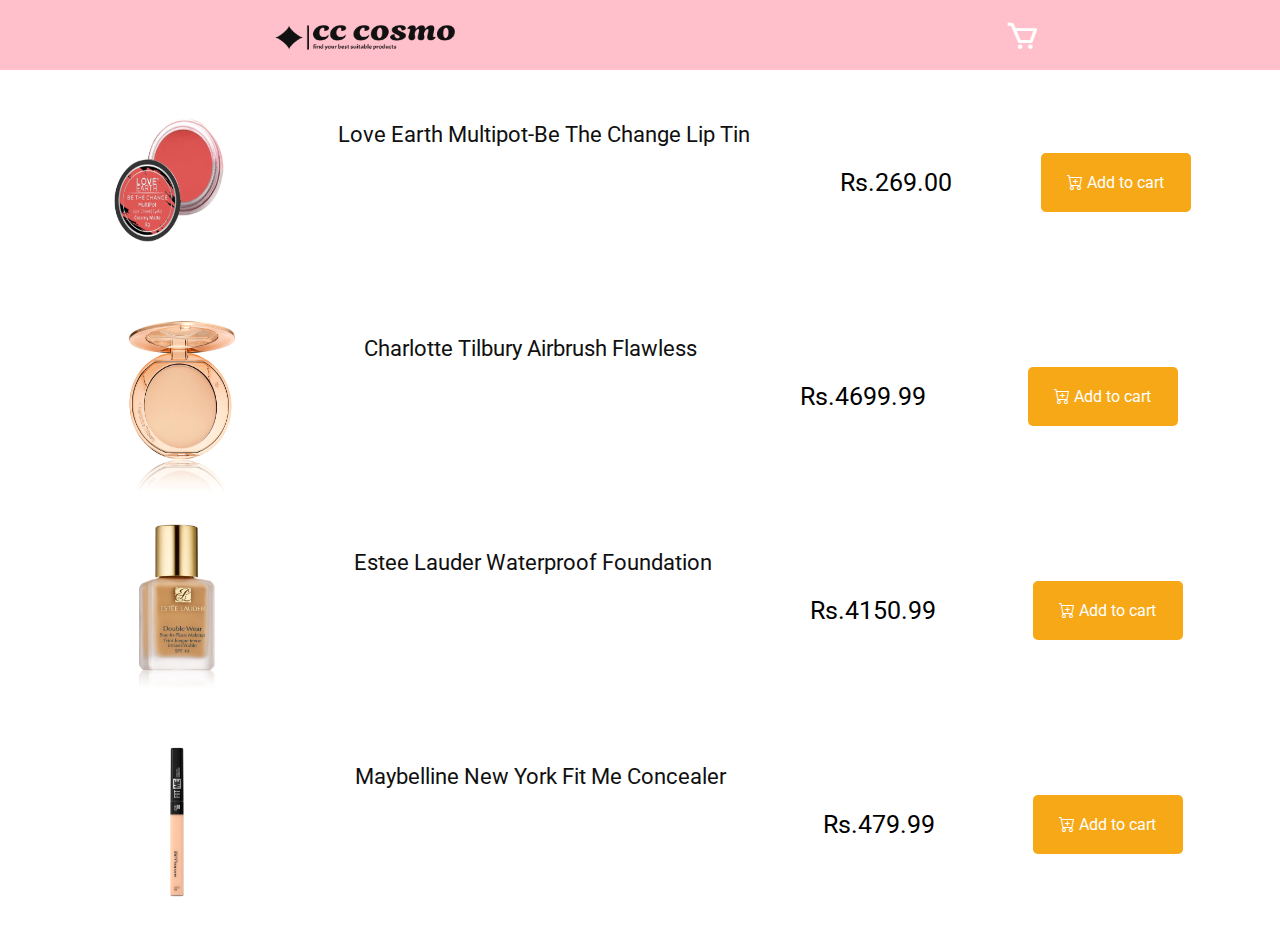
<file: cosmo-20240709T010427Z-001/cosmo/cart1.html>
<!DOCTYPE html>
<html lang="en">
<head>
    <meta charset="UTF-8">
    <meta name="viewport" content="width=device-width, initial-scale=1.0">
    <title>Document</title>
    <link rel="shortcut icon" href="MM.png" type="image/x-icon">
    <link rel="stylesheet" href="./css/cart.css">
    <link rel="stylesheet" href="https://unpkg.com/boxicons@latest/css/boxicons.min.css">
</head>
<body>
    <!-- <div id="nav">
        <div class="conatiner_logo">
            <a href="\">
                <img src="./images/logo.png" alt="">
            </a>
        </div> -->
        <header style="background-color: pink;">
            <div class="logo">
                <span id="logo-title" title="Shopping Cart"> <a href="\">
                    <img src="./images/logo.png" alt=""  height="25px" width="180px" style="margin-top: 10px;">
                </a></span>
            </div>
            <!-- <a href="./cart/cart.html"> -->
            <div class="cart" title="Cart">
                <p id="cart-count">0</p>
                <i class='bx bx-cart cart' id="icart"></i>
            </div>
            <!-- </a> -->
    
            <div class="cart-container">
                <div class="cart-title">Cart Items</div>
                <div class="cart-content">
    
    
                    <i name="close" id="cart-close" class="bi bi-x"></i>
                </div>
                <div class="total">
                    <div class="total-title">Total</div>
                    <div class="total-price">Rs.0</div>
                 
                </div>
                <div class="order-button">
                    
                    <center><a href="checkout.html" class="btn-order">Order Now</a></center>
                </div>
            </div>

            
                   
        </header>

        <main>
            <div class="products">
                <div class="img">
                    <img src="./images/face 4.png"
                        class="product-img" alt="iphone14">
                </div>
                <div class="details">
                    <div class="product-title">
                        <a href="#" id="product-title">Love Earth Multipot-Be The Change Lip Tin</a>
                    </div>
                </div>
    
                <p id="price">Rs.269.00</p>
                <button id="btn-cart" class="btn-cart"><i class="bi bi-cart-plus"></i> Add to cart</button>
    
            </div>
    
            <div class="products">
                <div class="img">
                    <img src="./images/face 3.png"
                        class="product-img" alt="iphone14">
                </div>
                <div class="details">
                    <div class="product-title">
                        <a href="#" id="product-title">Charlotte Tilbury Airbrush Flawless</a>
                    </div>
                </div>
                <p id="price">Rs.4699.99</p>
                <button id="btn-cart" class="btn-cart"><i class="bi bi-cart-plus"></i> Add to cart</button>
            </div>
    
            <div class="products">
                <div class="img">
                    <img src="./images/face 1.png"
                        class="product-img" alt="iphone14">
                </div>
                <div class="details">
                    <div class="product-title">
                        <a href="#" id="product-title">Estee Lauder Waterproof Foundation</a>
                    </div>
                </div>
                <p id="price">Rs.4150.99</p>
                <button id="btn-cart" class="btn-cart"><i class="bi bi-cart-plus"></i> Add to cart</button>
            </div>
    
    
            <div class="products">
                <div class="img">
                    <img src="./images/face2.png"
                        class="product-img" alt="iphone14">
                </div>
                <div class="details">
                    <div class="product-title">
                        <a href="#" id="product-title">Maybelline New York Fit Me Concealer</a>
                    </div>
                </div>
                <p id="price">Rs.479.99</p>
                <button id="btn-cart" class="btn-cart"><i class="bi bi-cart-plus"></i> Add to cart</button>
            </div>
           
                 <!-- New Order button -->
    

    
        </main>
        <script src="./js/cart.js"></script>
</body>
</html>
</file>
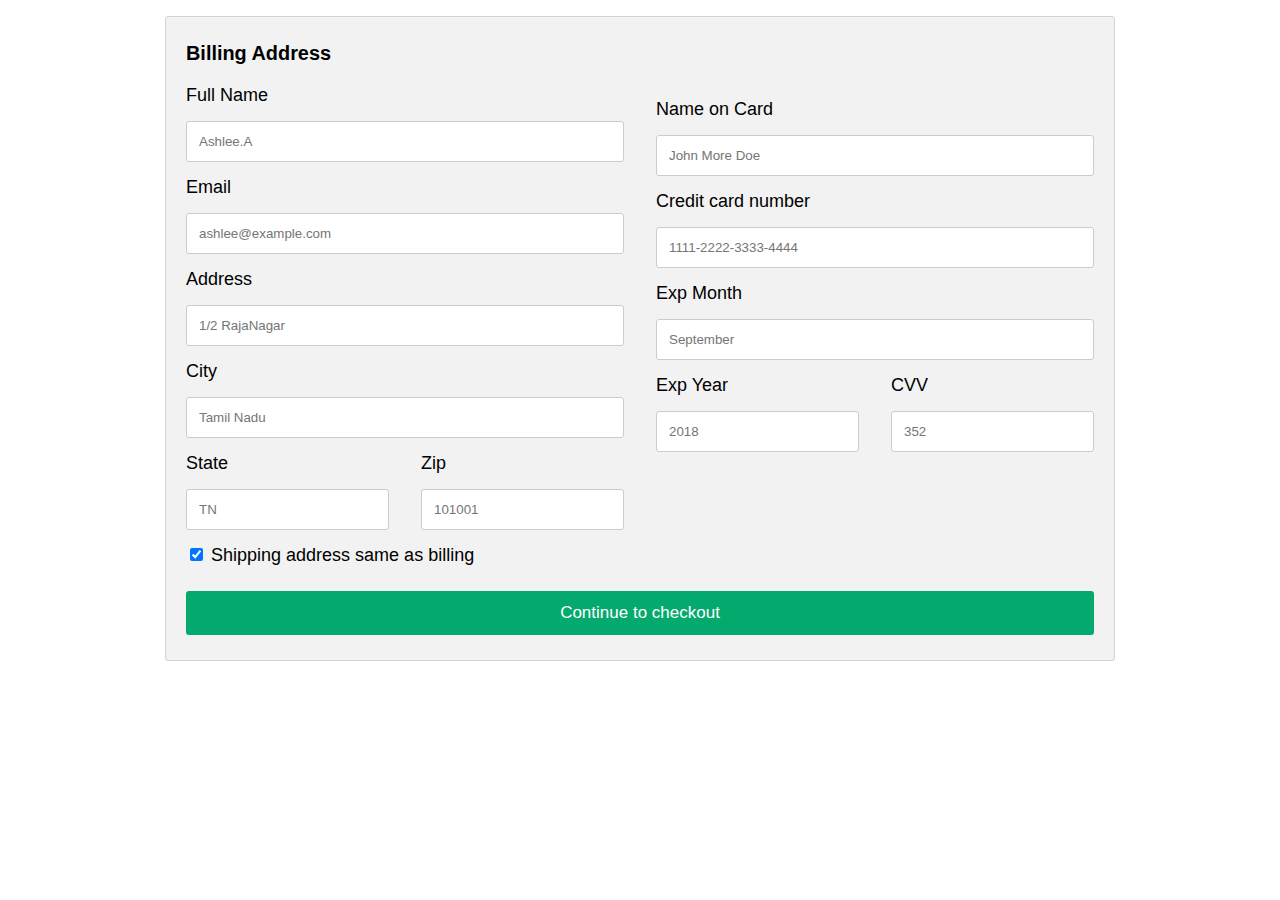
<file: cosmo-20240709T010427Z-001/cosmo/checkout.html>
<!DOCTYPE html>
<html lang="en">

<head>
    <meta charset="UTF-8">
    <meta http-equiv="X-UA-Compatible" content="IE=edge">
    <meta name="viewport" content="width=device-width, initial-scale=1.0">
    <title>Checkout Page</title>
    <link rel="stylesheet" href="./css/checkout.css">
</head>

<body>
    <div class="container121">
        <div class="subcontainer">
            <div class="container">
                <form>

                    <div class="container121">
                        <div class="add">
                            <h3>Billing Address</h3>
                            <label for="fname">Full Name</label>
                            <input type="text" id="fname" name="firstname" placeholder="Ashlee.A">
                            <label for="email"> Email</label>
                            <input type="text" id="email" name="email" placeholder="ashlee@example.com">
                            <label for="adr"> Address</label>
                            <input type="text" id="adr" name="address" placeholder="1/2 RajaNagar ">
                            <label for="city">City</label>
                            <input type="text" id="city" name="city" placeholder="Tamil Nadu">

                            <div class="container121">
                                <div class="add">
                                    <label for="state">State</label>
                                    <input type="text" id="state" name="state" placeholder="TN">
                                </div>
                                <div class="add">
                                    <label for="zip">Zip</label>
                                    <input type="text" id="zip" name="zip" placeholder="101001">
                                </div>
                            </div>
                        </div>

                        <div class="add">
                            <label for="cname">Name on Card</label>
                            <input type="text" id="cname" name="cardname" placeholder="John More Doe">
                            <label for="ccnum">Credit card number</label>
                            <input type="text" id="ccnum" name="cardnumber" placeholder="1111-2222-3333-4444">
                            <label for="expmonth">Exp Month</label>
                            <input type="text" id="expmonth" name="expmonth" placeholder="September">
                            <div class="container121">
                                <div class="add">
                                    <label for="expyear">Exp Year</label>
                                    <input type="text" id="expyear" name="expyear" placeholder="2018">
                                </div>
                                <div class="add">
                                    <label for="cvv">CVV</label>
                                    <input type="text" id="cvv" name="cvv" placeholder="352">
                                </div>
                            </div>
                        </div>

                    </div>
                    <label>
                        <input type="checkbox" checked="checked"> Shipping address same as billing
                    </label>
                   <a href="./payment_success.html"> <input type="button" value="Continue to checkout" class="btn"></a>

                </form>
            </div>
        </div>
    </div>

</body>

</html>
</file>
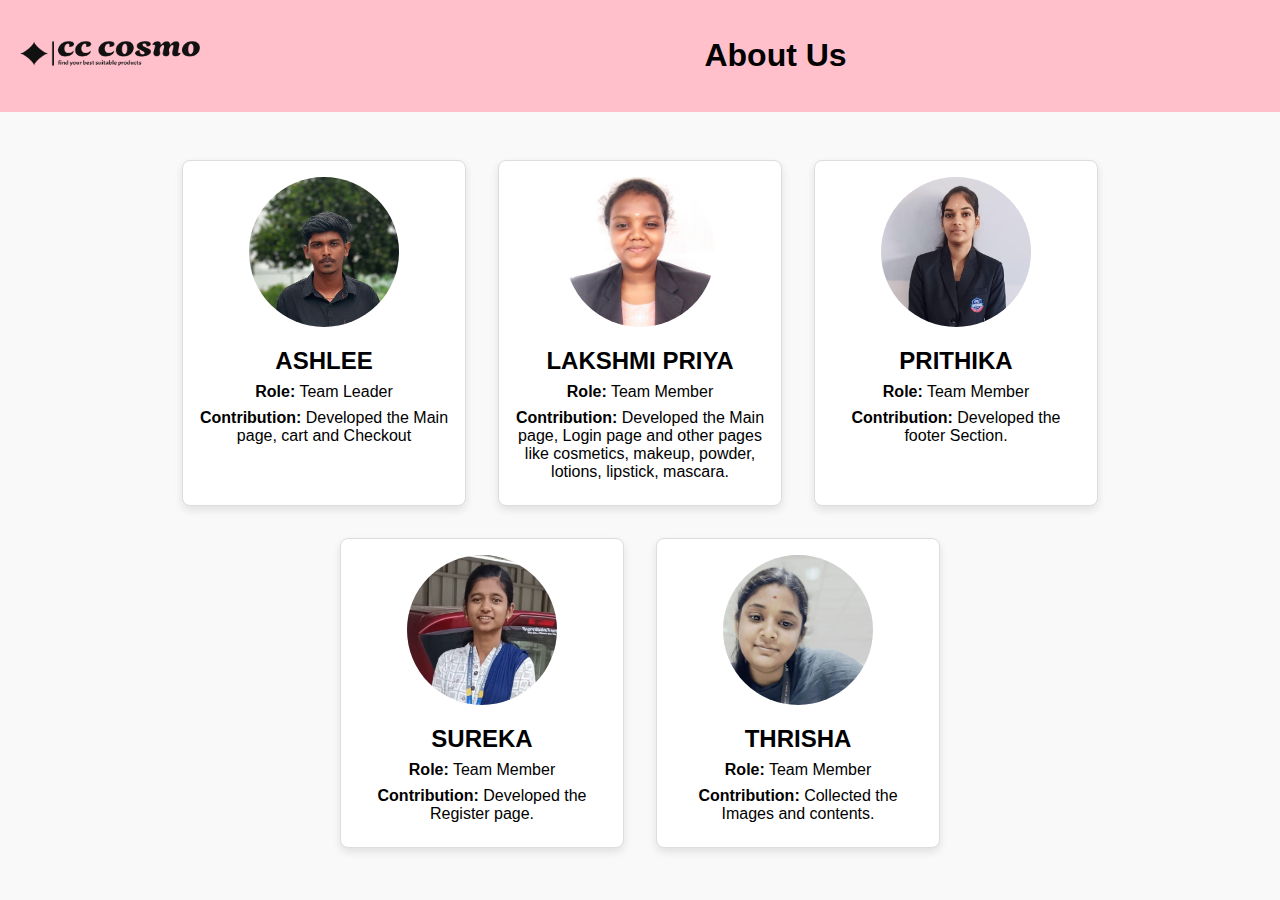
<file: cosmo-20240709T010427Z-001/cosmo/creators.html>
<!DOCTYPE html>
<html lang="en">
<head>
    <meta charset="UTF-8">
    <meta name="viewport" content="width=device-width, initial-scale=1.0">
    <title>About Us</title>
    <link rel="stylesheet" href="./css/about.css">
</head>
<body>
    <header>
      <a href="index.html">
      <img src="./images/logo.png" alt=""  height="25px" width="180px" style="padding-left: 20px"></a>
        <h1>About Us</h1>
    </header>
    <section class="team">
        <div class="member">
            <img src="./images/ashlee.jpg" alt="Developer 1">
            <h2>ASHLEE</h2>
            <p><strong>Role:</strong> Team Leader</p>
            <p><strong>Contribution:</strong> Developed the Main page, cart and Checkout</p>
        </div>
        <div class="member">
            <img src="./images/Lakshmipriya.jpg" alt="Developer 2">
            <h2>LAKSHMI PRIYA</h2>
            <p><strong>Role:</strong> Team Member</p>
            <p><strong>Contribution:</strong> Developed the Main page, Login page and other pages like cosmetics, makeup, powder, lotions, lipstick, mascara.</p>
        </div>
        <div class="member">
            <img src="./images/prithika.jpg" alt="Developer 3">
            <h2>PRITHIKA</h2>
            <p><strong>Role:</strong> Team Member</p>
            <p><strong>Contribution:</strong> Developed the footer Section.</p>
        </div>
        <div class="member">
            <img src="./images/Sureka.jpg" alt="Developer 4">
            <h2>SUREKA</h2>
            <p><strong>Role:</strong> Team Member</p>
            <p><strong>Contribution:</strong> Developed the Register page.</p>
        </div>
        <div class="member">
            <img src="./images/Thrisha.jpg" alt="Developer 5">
            <h2>THRISHA</h2>
            <p><strong>Role:</strong> Team Member</p>
            <p><strong>Contribution:</strong> Collected the Images and contents.</p>
        </div>
    </section>
</body>
</html>
</file>
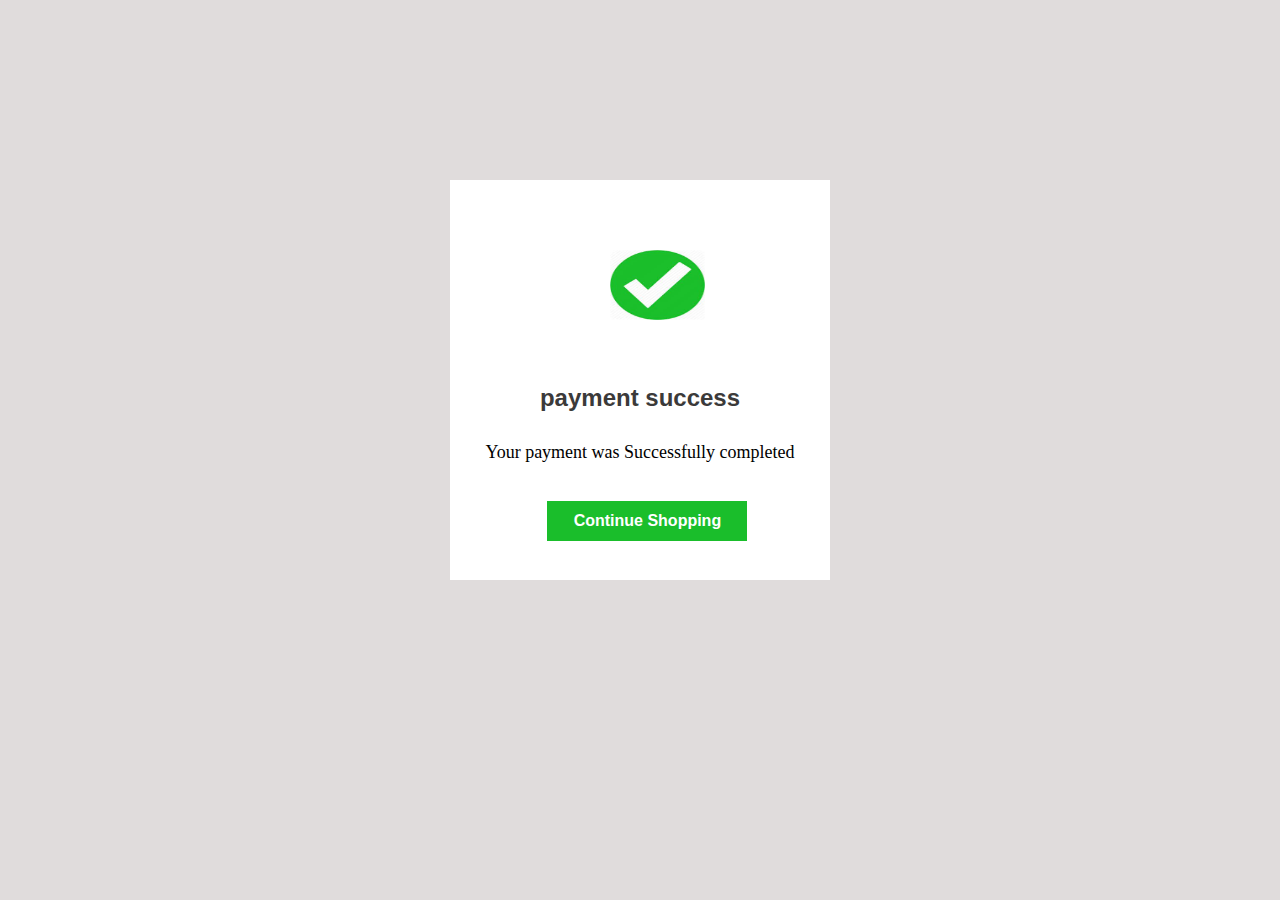
<file: cosmo-20240709T010427Z-001/cosmo/payment_success.html>
<!DOCTYPE html>
<html lang="en">
<head>
    <meta charset="UTF-8">
    <meta http-equiv="X-UA-Compatible" content="IE=edge">
    <meta name="viewport" content="width=device-width, initial-scale=1.0">
    <title>Document</title>
    <link rel="stylesheet" href="./css/payment_success.css">
</head>
<body>
    <div class="container">
        <form >
            <div>
            <img src="[data-uri]" alt="">
            </div>
            <div>
            <h2>payment success</h2>
            </div>
            <div>
         <p>Your payment was Successfully completed</p>
        </div>
        <div>
        <a href="./index.html">  <input id="button" type="button" value="Continue Shopping"></a>
        </div>
          
        </form>
      </div>
      
      </body>
      </html>
      
</body>
</html>
</file>
<file: cosmo-20240709T010427Z-001/cosmo/css/checkout.css>
body {
    font-family: Arial;
    font-size: 17px;
    padding: 8px;
}

* {
    box-sizing: border-box;
}

.container121 {
    display: -ms-flexbox;
    display: flex;
    -ms-flex-wrap: wrap;
    flex-wrap: wrap;
    margin: 0 -16px;
}

.add,
.subcontainer {
    margin: auto;
}

.add,
.subcontainer {
    padding: 0 16px;
}

.container {
    background-color: #f2f2f2;
    padding: 5px 20px 15px 20px;
    border: 1px solid lightgrey;
    border-radius: 3px;
}

input[type=text] {
    width: 100%;
    margin-bottom: 15px;
    padding: 12px;
    border: 1px solid #ccc;
    border-radius: 3px;
}

label {
    margin-bottom: 15px;
    display: block;
    font-size: 18px;
}

.btn {
    background-color: #04AA6D;
    color: white;
    padding: 12px;
    margin: 10px 0;
    border: none;
    width: 100%;
    border-radius: 3px;
    cursor: pointer;
    font-size: 17px;
}

.btn:hover {
    background-color: #45a049;
}
</file>
<file: cosmo-20240709T010427Z-001/cosmo/css/about.css>
body {
    font-family: Arial, sans-serif;
    margin: 0;
    padding: 0;
    background-color: #f9f9f9;
}

header {
    background-color: pink;
    color: #000000;
    padding: 1rem 0;
}

h1{
  text-align: center;
  display: inline-block;
  padding-left: 500px;
}

.team {
    display: flex;
    flex-wrap: wrap;
    justify-content: center;
    padding: 2rem;
}

.member {
    background-color: #fff;
    border: 1px solid #ddd;
    border-radius: 8px;
    margin: 1rem;
    padding: 1rem;
    text-align: center;
    width: 250px;
    box-shadow: 0 4px 8px rgba(0, 0, 0, 0.1);
}

.member img {
    border-radius: 100%;
    width: 150px;
    height: 150px;
    object-fit: cover;
}

.member h2 {
    margin: 1rem 0 0.5rem;
}

.member p {
    margin: 0.5rem 0;
}
</file>
<file: cosmo-20240709T010427Z-001/cosmo/css/payment_success.css>
* {
    box-sizing: border-box;
 
  }
  body{
    background-color: #e0dcdc;
  }
  .container{
      width: 30%;
      height: 400px;
      background-color: white;
      margin: auto;
      margin-top: 180px;
      grid-template-columns: repeat(1, 1fr);
  }
  img{
      width: 25%;
      height: 70px;
     margin-top: 70px;
     margin-left: 160px;

  }
 
h2{
    text-align: center;
    margin-top: 60px;
    color: rgb(59, 58, 58);
    font-family: sans-serif;
    
}
p{
    text-align: center;
    margin-top: 30px;
    font-size: 18px;
}
#button{
    width: 200px;
    height: 40px;
    font-size: 16px;
    border: 0;
    color: white;
    font-weight: 700;
    background-color: #1ABE2B;
    
    margin: 20px 40px 0 97px;
}
  
@media only screen and (min-width:0px) and (max-width:320px) {
    .container{
        grid-template-columns: repeat(1,1fr);
    }
    
}
@media only screen and (min-width:321px) and (max-width:720px) {
    .container{
        grid-template-columns: repeat(1,1fr);
    }
    
}
</file>
<file: cosmo-20240709T010427Z-001/cosmo/css/cart.css>
@import url('https://fonts.googleapis.com/css2?family=Roboto:wght@100;300;400;700;900&display=swap');
@import url("https://cdn.jsdelivr.net/npm/bootstrap-icons@1.10.4/font/bootstrap-icons.css");

* {
    margin: 0;
    padding: 0;
    box-sizing: border-box;
    font-family: 'Roboto', sans-serif;
}

li::marker {
    color: #C8C8C8;
}

a {
    text-decoration: none;
    color: #101010;
}

span {
    cursor: pointer;
}

header {
    height: 70px;
    display: flex;
    justify-content: space-around;
    align-items: center;
    background-color: rgb(15, 88, 247);
    color: #fff;
}

#logo-title {
    font-size: 20px;
}


.cart {
    display: flex;
    align-items: center;
    position: relative;
    cursor: pointer;
    color: #fff;
}

#cart-count {
    position: absolute;
    top: -28px;
    left: 20px;
}

.bx {
    position: absolute;
    font-size: 35px;
}

.products {
    margin-top: 10px;
    display: flex;
    justify-content: space-evenly;
    align-items: center;
    cursor: pointer;
}

.product-img {
    width: 160px;
    height: 200px;
}

#product-title {
    font-size: 22px;
}

#product-title:hover {
    color: royalblue;
}

.details {
    height: 120px;
    display: flex;
    flex-direction: column;
    justify-content: space-between;
}

#price {
    font-size: 25px;
}

#btn-cart {
    width: 150px;
    background: rgb(247, 168, 22);
    padding: 20px;
    color: #fff;
    border: none;
    border-radius: 5px;
    cursor: pointer;
    font-weight: 400;
    font-size: 16px;
}

.cart-container {
    position: fixed;
    top: 0;
    right: -100%;
    width: 400px;
    height: 100vh;
    overflow-y: auto;
    overflow-x: hidden;
    z-index: 20;
    background: #2f2f2f;
}

.cart-active {
    right: 0;
    transition: 0.5s;
}

.cart-title {
    text-align: center;
    font-size: 1.5rem;
    font-weight: 500;
    margin-bottom: 1rem;
    padding-bottom: 20px;
    border-bottom: 1px solid rgba(0, 0, 0, 0.1);
}

.cart-box {
    display: grid;
    grid-template-columns: 32% 50% 18%;
    align-items: center;
    gap: 1rem;
    margin-top: 1rem;
    border-bottom: 1px solid rgba(234, 233, 233, 0.861);
    padding-bottom: 10px;
}

.cart-img {
    width: 75px;
    height: 100%;
    object-fit: cover;
    padding: 5px;
}

.detail-box {
    display: grid;
    row-gap: 0.5rem;
}

.price-box {
    display: flex;
    justify-content: space-between;
}

.cart-food-title {
    font-size: 1rem;
    text-transform: uppercase;
    color: royalblue;
    font-weight: 500;
}

.cart-price {
    font-weight: 500;
}

.cart-quantity {
    border: 1px solid rgba(0, 0, 0, 0.1);
    outline: none;
    width: 2.4rem;
    text-align: center;
    font-size: 1rem;
}

.cart-remove {
    font-size: 24px;
    color: red;
    cursor: pointer;
}

.total {
    display: flex;
    justify-content: flex-end;
    margin-top: 1.5rem;
}

.total-title {
    font-size: 1rem;
    font-weight: 600;
}

.total-price {
    margin-left: 0.5rem;
}

#cart-close {
    position: absolute;
    top: 1rem;
    right: 0.8rem;
    font-size: 2rem;
    cursor: pointer;
}


.btn-order {
    text-align: center;
    background-color: #ff6f61;
    color: white;
    padding: 10px 20px;
    border-radius: 5px;
    text-decoration: none;
    transition: background-color 0.3s ease;
}

.btn-order:hover {
    background-color: #e6564c;
}
</file>
